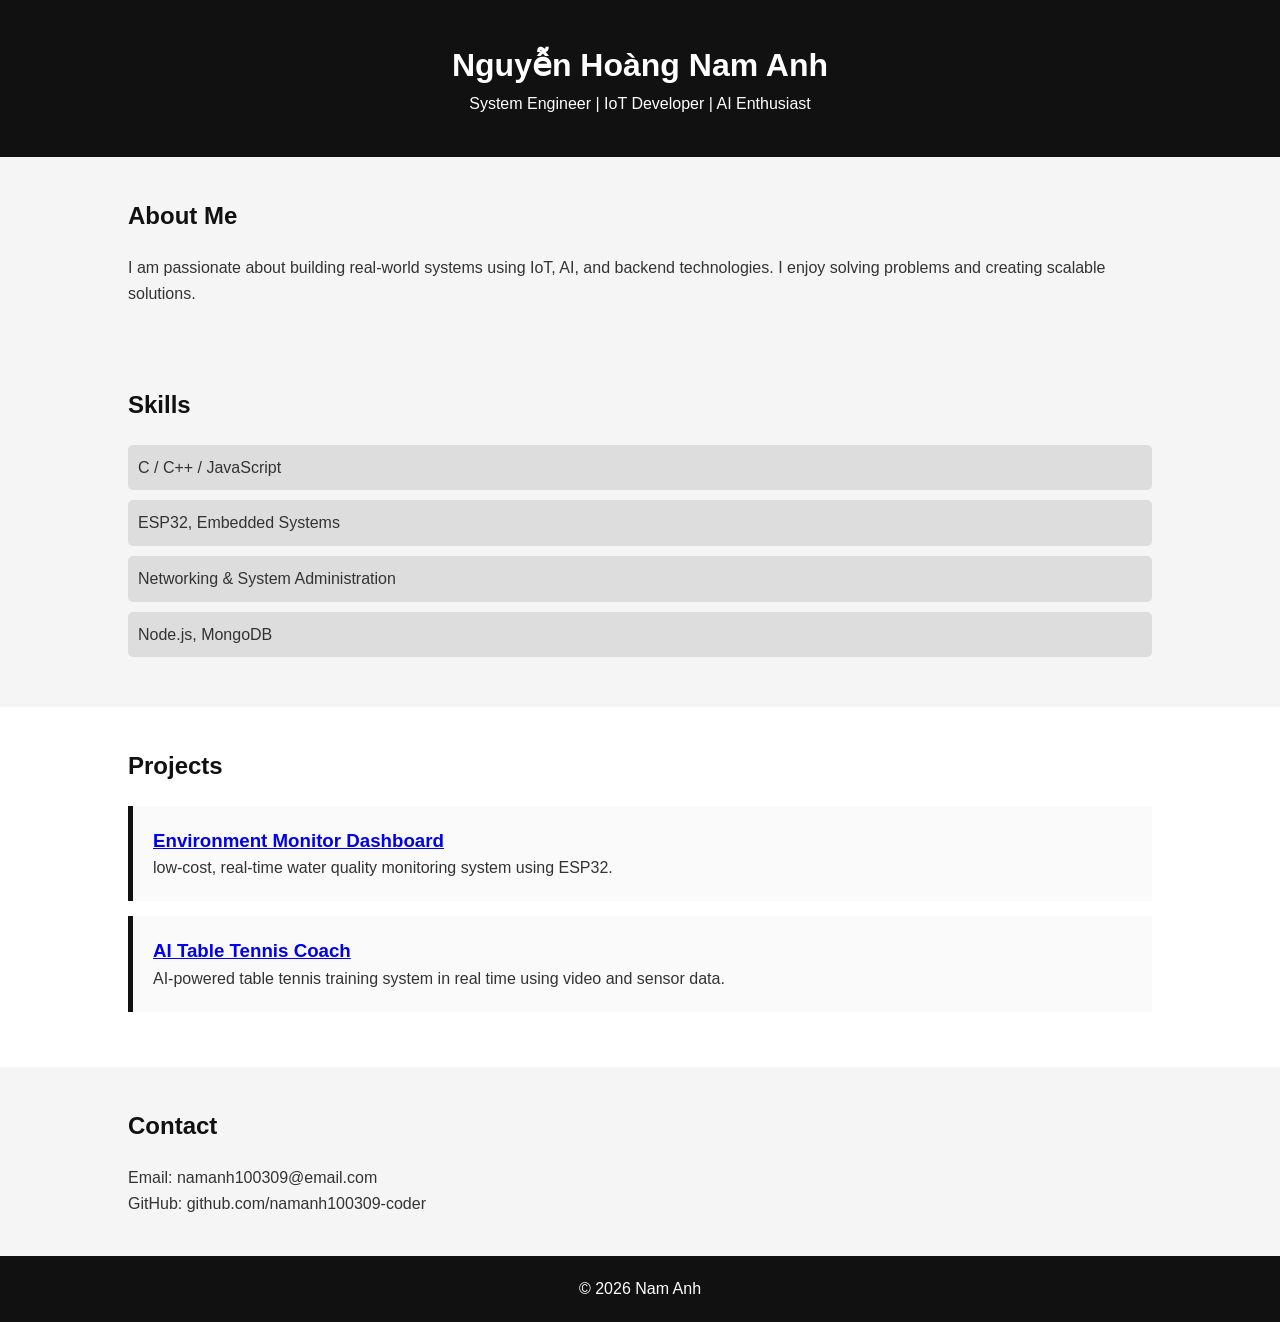
<file: index.html>
<!DOCTYPE html>
<html lang="en">
<head>
    <meta charset="UTF-8">
    <meta name="viewport" content="width=device-width, initial-scale=1.0">
    <title>Nam Anh - github</title>
    <link rel="stylesheet" href="style.css">
</head>
<body>

<header>
    <div class="container">
        <h1>Nguyễn Hoàng Nam Anh</h1>
        <p>System Engineer | IoT Developer | AI Enthusiast</p>
    </div>
</header>

<section class="about">
    <div class="container">
        <h2>About Me</h2>
        <p>
            I am passionate about building real-world systems using IoT, AI, and backend technologies.
            I enjoy solving problems and creating scalable solutions.
        </p>
    </div>
</section>

<section class="skills">
    <div class="container">
        <h2>Skills</h2>
        <ul>
            <li>C / C++ / JavaScript</li>
            <li>ESP32, Embedded Systems</li>
            <li>Networking & System Administration</li>
            <li>Node.js, MongoDB</li>
        </ul>
    </div>
</section>

<section class="projects">
    <div class="container">
        <h2>Projects</h2>

        <div class="card">
            <h3>
    <a href="project1.html">Environment Monitor Dashboard</a>
  </h3>
            <p>low-cost, real-time water quality monitoring system using ESP32.</p>
        </div>

        <div class="card">
            <h3>
                <a href="project2.html">AI Table Tennis Coach</a>
            </h3>
            <p>AI-powered table tennis training system in real time using video and sensor data.</p>
        </div>

    </div>
</section>

<section class="contact">
    <div class="container">
        <h2>Contact</h2>
        <p>Email: namanh100309@email.com</p>
        <p>GitHub: github.com/namanh100309-coder</p>
    </div>
</section>

<footer>
    <p>© 2026 Nam Anh </p>
</footer>

</body>
</html>
</file>
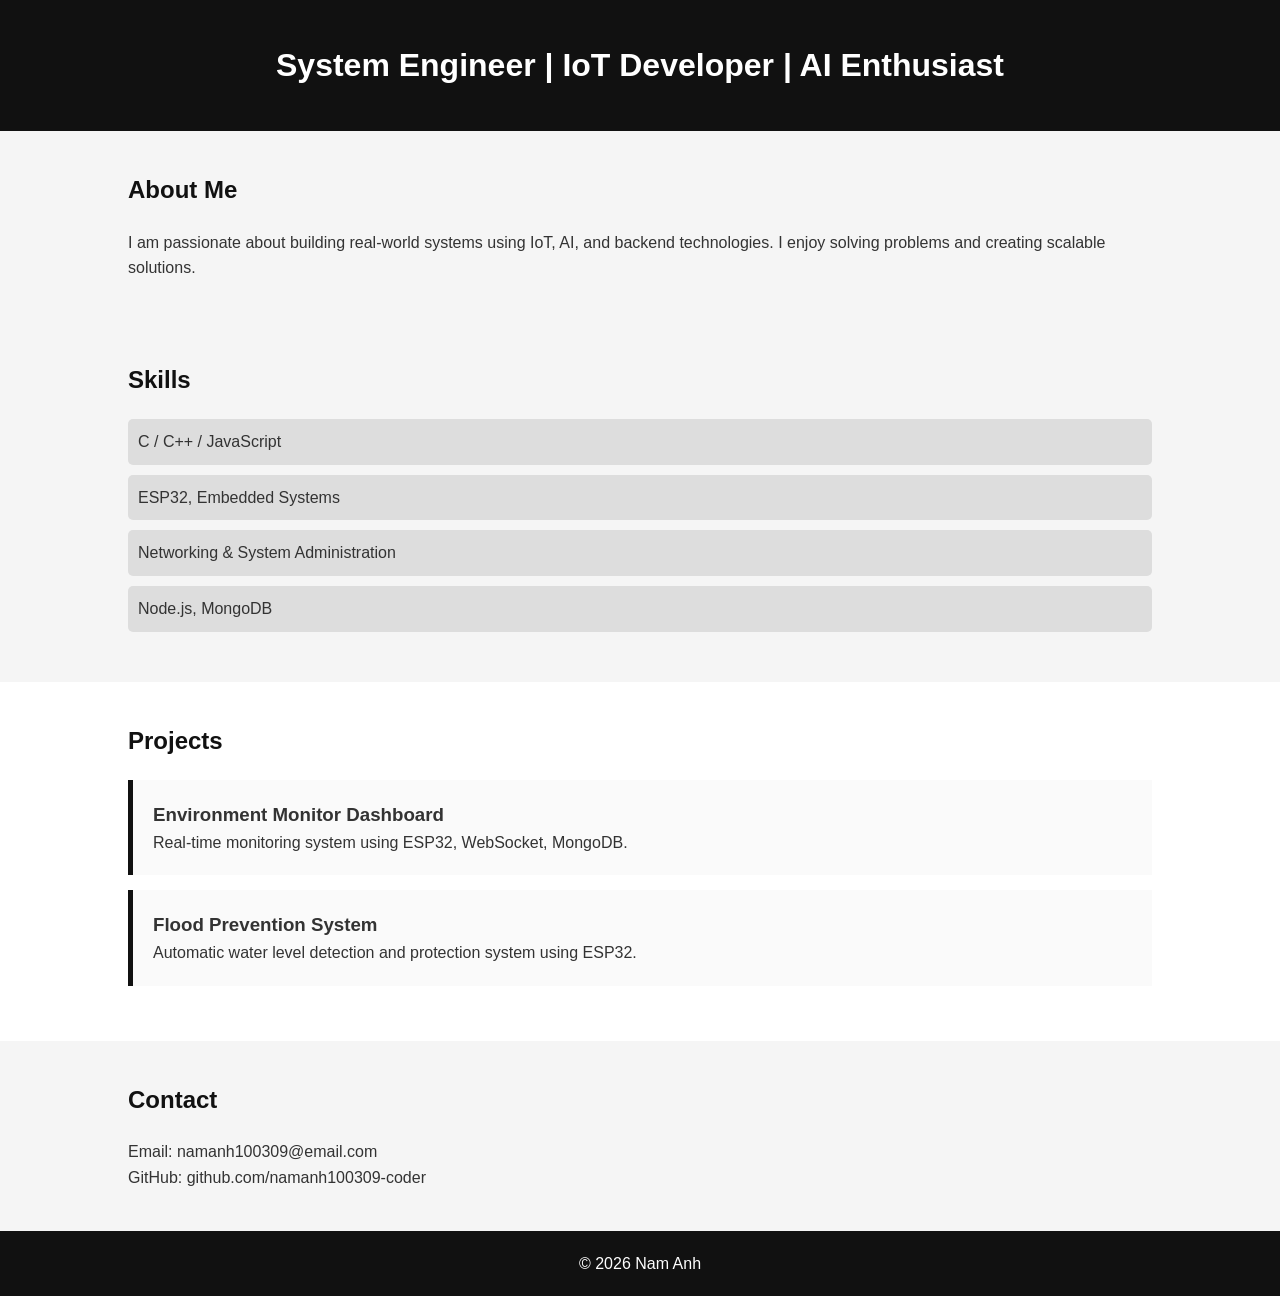
<file: index (1).html>
<!DOCTYPE html>
<html lang="en">
<head>
    <meta charset="UTF-8">
    <meta name="viewport" content="width=device-width, initial-scale=1.0">
    <title>Nam Anh - github</title>
    <link rel="stylesheet" href="style.css">
</head>
<body>

<header>
    <div class="container">
        <h1 Nguyễn Hoàng Nam Anh </h1>
        <p>System Engineer | IoT Developer | AI Enthusiast</p>
    </div>
</header>

<section class="about">
    <div class="container">
        <h2>About Me</h2>
        <p>
            I am passionate about building real-world systems using IoT, AI, and backend technologies.
            I enjoy solving problems and creating scalable solutions.
        </p>
    </div>
</section>

<section class="skills">
    <div class="container">
        <h2>Skills</h2>
        <ul>
            <li>C / C++ / JavaScript</li>
            <li>ESP32, Embedded Systems</li>
            <li>Networking & System Administration</li>
            <li>Node.js, MongoDB</li>
        </ul>
    </div>
</section>

<section class="projects">
    <div class="container">
        <h2>Projects</h2>

        <div class="card">
            <h3>Environment Monitor Dashboard</h3>
            <p>Real-time monitoring system using ESP32, WebSocket, MongoDB.</p>
        </div>

        <div class="card">
            <h3>Flood Prevention System</h3>
            <p>Automatic water level detection and protection system using ESP32.</p>
        </div>

    </div>
</section>

<section class="contact">
    <div class="container">
        <h2>Contact</h2>
        <p>Email: namanh100309@email.com</p>
        <p>GitHub: github.com/namanh100309-coder</p>
    </div>
</section>

<footer>
    <p>© 2026 Nam Anh </p>
</footer>

</body>
</html>
</file>
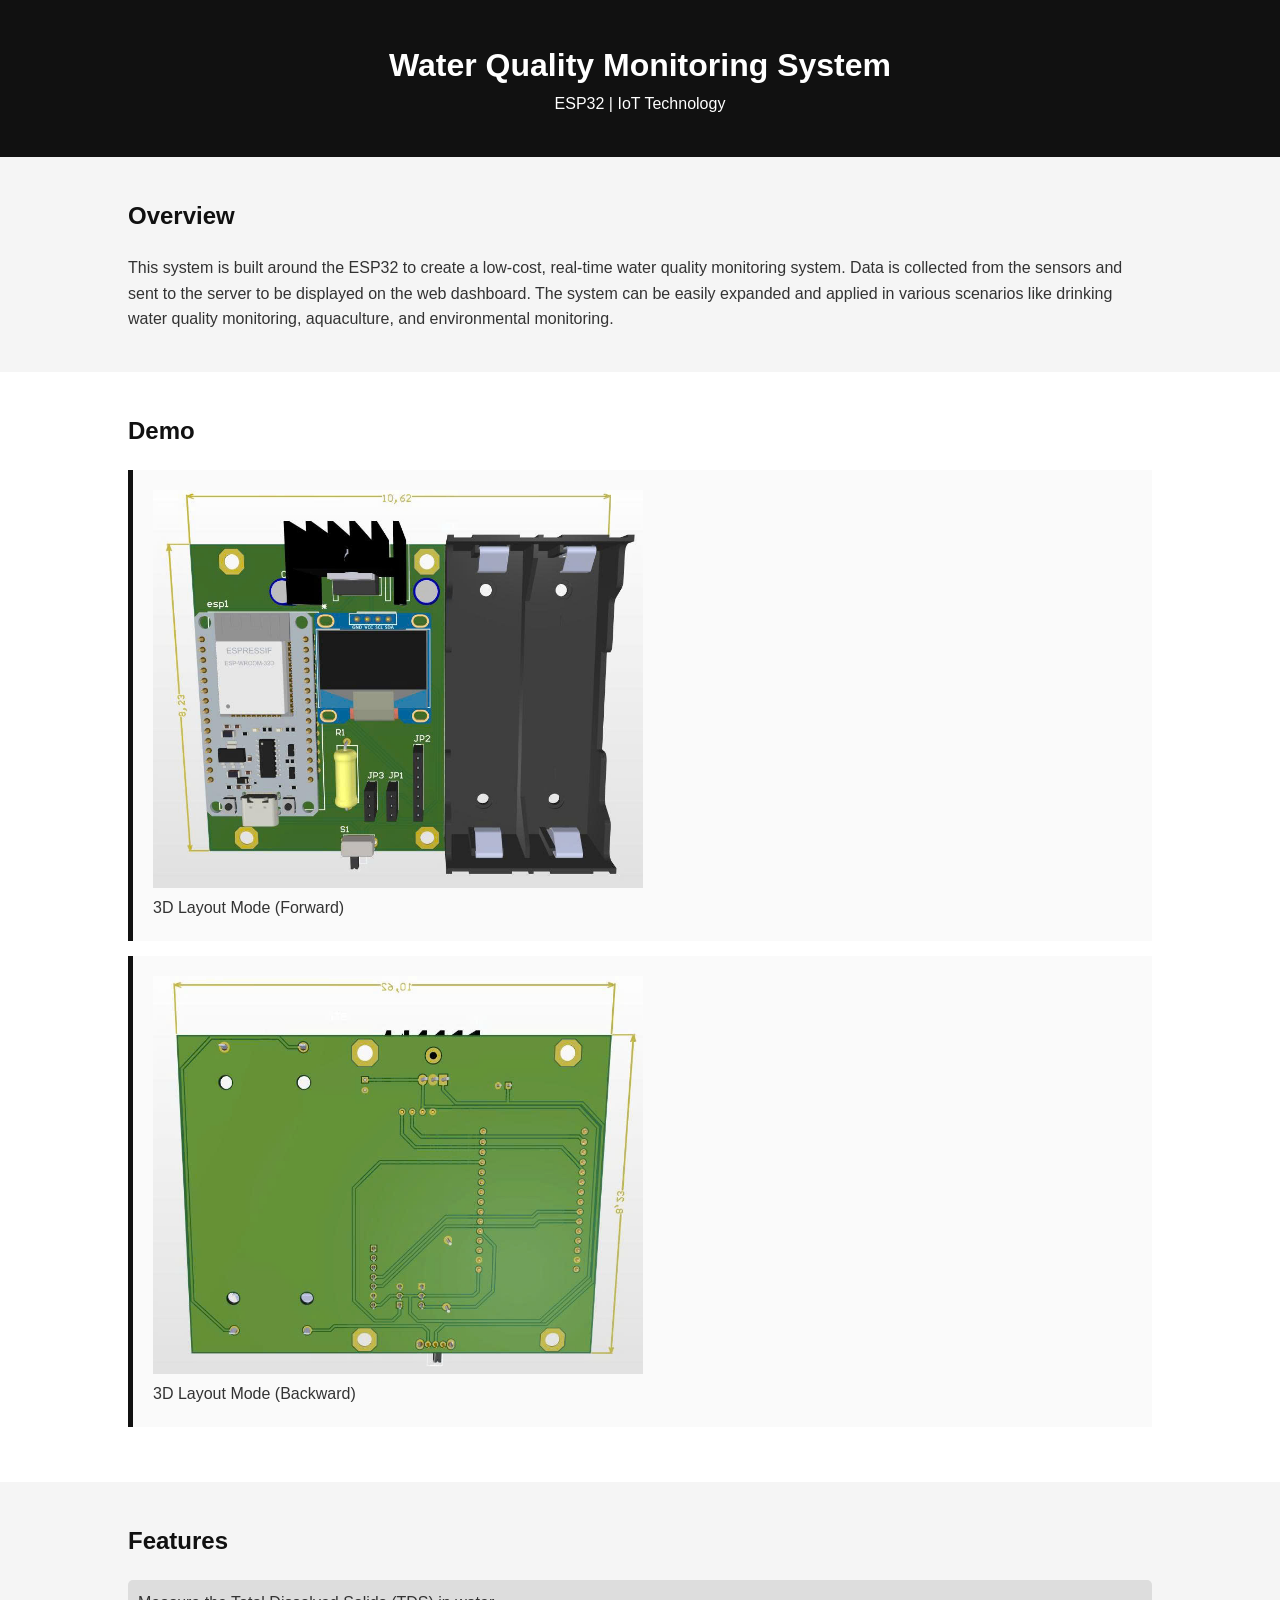
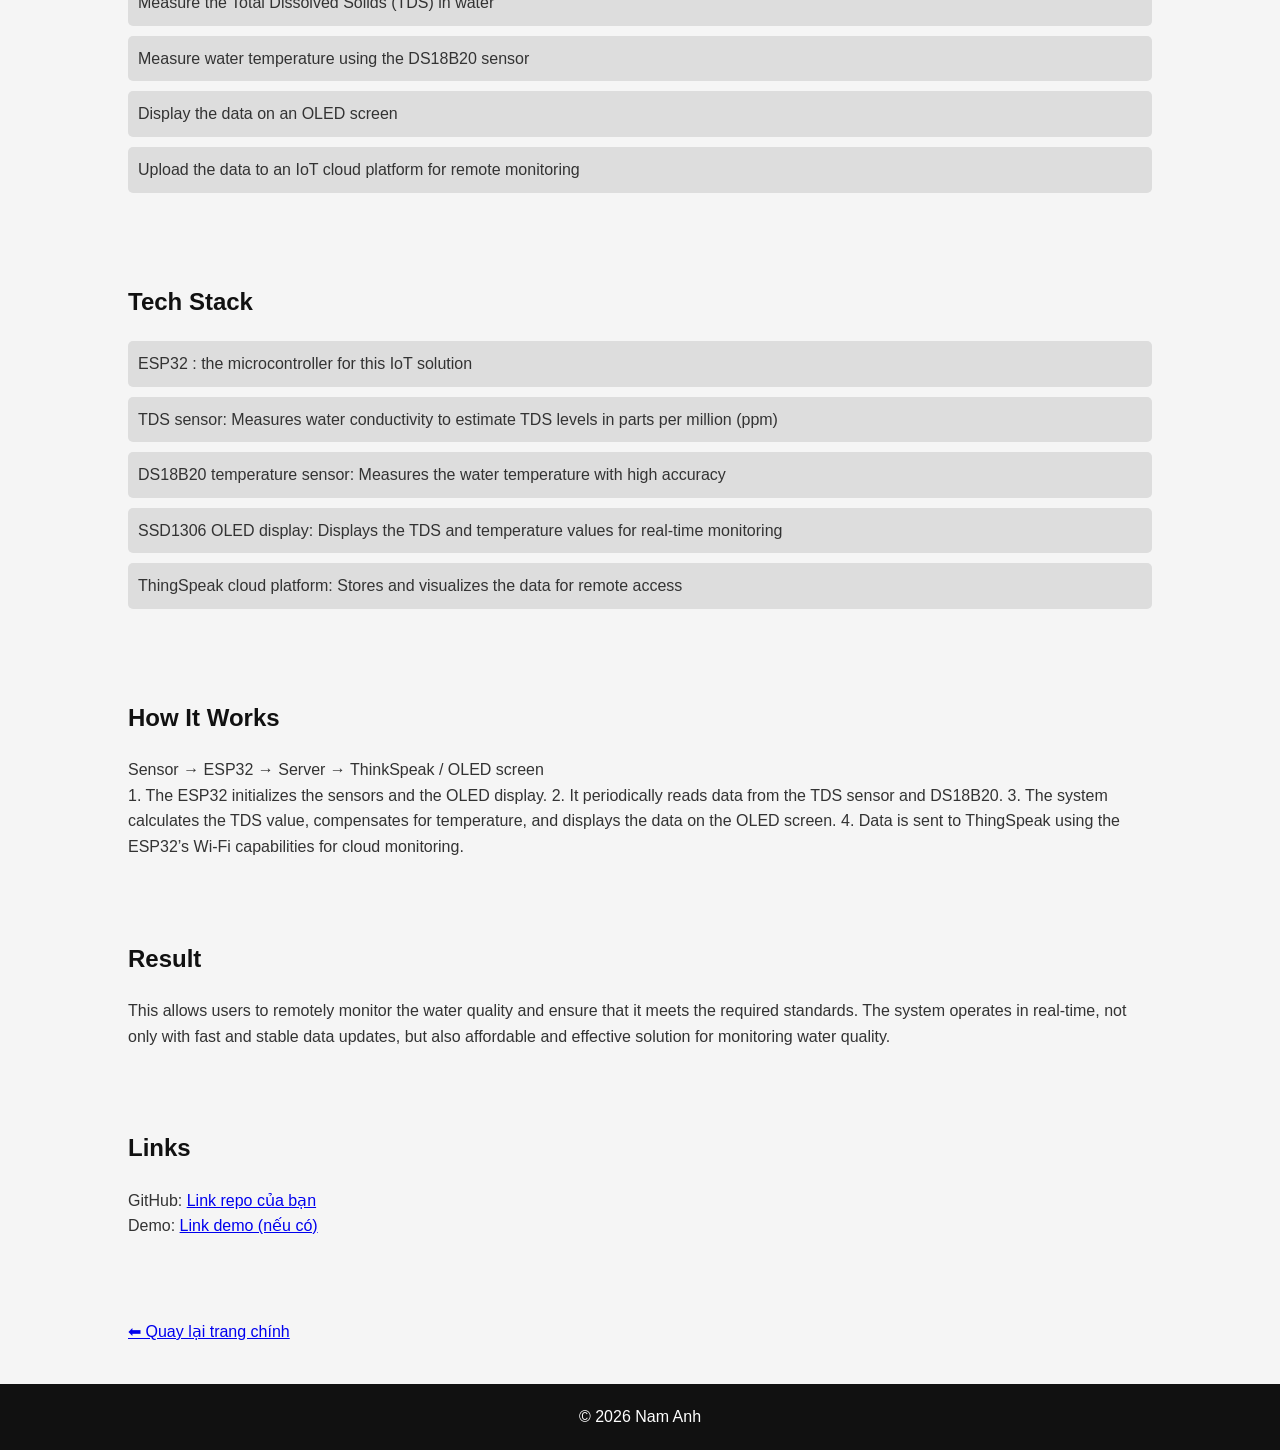
<file: project1.html>
<!DOCTYPE html>
<html lang="vi">
<head>
    <meta charset="UTF-8">
    <meta name="viewport" content="width=device-width, initial-scale=1.0">
    <title>Water Quality Monitoring System</title>
    <link rel="stylesheet" href="style.css">
</head>

<body>

<!-- HEADER (giữ giống trang chính) -->
<header>
    <div class="container">
        <h1>Water Quality Monitoring System</h1>
        <p>ESP32 | IoT Technology</p>
    </div>
</header>

<!-- OVERVIEW -->
<section class="about">
    <div class="container">
        <h2>Overview</h2>
        <p>
            This system is built around the ESP32 to create a low-cost, real-time water quality monitoring system. 
            Data is collected from the sensors and sent to the server to be displayed on the web dashboard.
            The system can be easily expanded and applied in various scenarios like drinking water quality monitoring, aquaculture, and environmental monitoring.
        </p>
    </div>
</section>

<!-- DEMO / IMAGE -->
<section class="projects">
    <div class="container">
        <h2>Demo</h2>

        <div class="card">
            <img src="Forward.png" width="50%">
            <p>3D Layout Mode (Forward) </p>
        </div>

        <div class="card">
            <img src="Backward.png" width="50%">
            <p>3D Layout Mode (Backward) </p>
        </div>
    </div>
</section>

<!-- FEATURES -->
<section class="skills">
    <div class="container">
        <h2>Features</h2>
        <ul>
            <li>Measure the Total Dissolved Solids (TDS) in water </li>
            <li>Measure water temperature using the DS18B20 sensor</li>
            <li>Display the data on an OLED screen</li>
            <li>Upload the data to an IoT cloud platform for remote monitoring</li>
        </ul>
    </div>
</section>

<!-- TECH STACK -->
<section class="skills">
    <div class="container">
        <h2>Tech Stack</h2>
        <ul>
            <li>ESP32 : the microcontroller for this IoT solution</li>
            <li>TDS sensor: Measures water conductivity to estimate TDS levels in parts per million (ppm) </li>
            <li>DS18B20 temperature sensor: Measures the water temperature with high accuracy</li>
            <li>SSD1306 OLED display: Displays the TDS and temperature values for real-time monitoring</li>
            <li>ThingSpeak cloud platform: Stores and visualizes the data for remote access</li>
        </ul>
    </div>
</section>
    
    <!-- HOW IT WORKS -->
<section class="about">
    <div class="container">
        <h2>How It Works</h2>
        <p>
            Sensor → ESP32 → Server → ThinkSpeak / OLED screen
        </p>
         <p>
            1.	The ESP32 initializes the sensors and the OLED display.
            2.	It periodically reads data from the TDS sensor and DS18B20.
            3.	The system calculates the TDS value, compensates for temperature, and displays the data on the OLED screen.
            4.	Data is sent to ThingSpeak using the ESP32’s Wi-Fi capabilities for cloud monitoring.

        </p>
    </div>
    
</section>

<!-- RESULT -->
<section class="about">
    <div class="container">
        <h2>Result</h2>
        <p>
            This allows users to remotely monitor the water quality and ensure that it meets the required standards.
            The system operates in real-time, not only with fast and stable data updates, but also affordable and effective solution for monitoring water quality.
        </p>
    </div>
</section>

<!-- LINKS -->
<section class="contact">
    <div class="container">
        <h2>Links</h2>
        <p>GitHub: <a href="#">Link repo của bạn</a></p>
        <p>Demo: <a href="#">Link demo (nếu có)</a></p>
    </div>
</section>

<!-- BACK BUTTON -->
<section class="about">
    <div class="container">
        <a href="index.html">⬅ Quay lại trang chính</a>
    </div>
</section>

<!-- FOOTER -->
<footer>
    <p>© 2026 Nam Anh</p>
</footer>

</body>
</html>
</file>
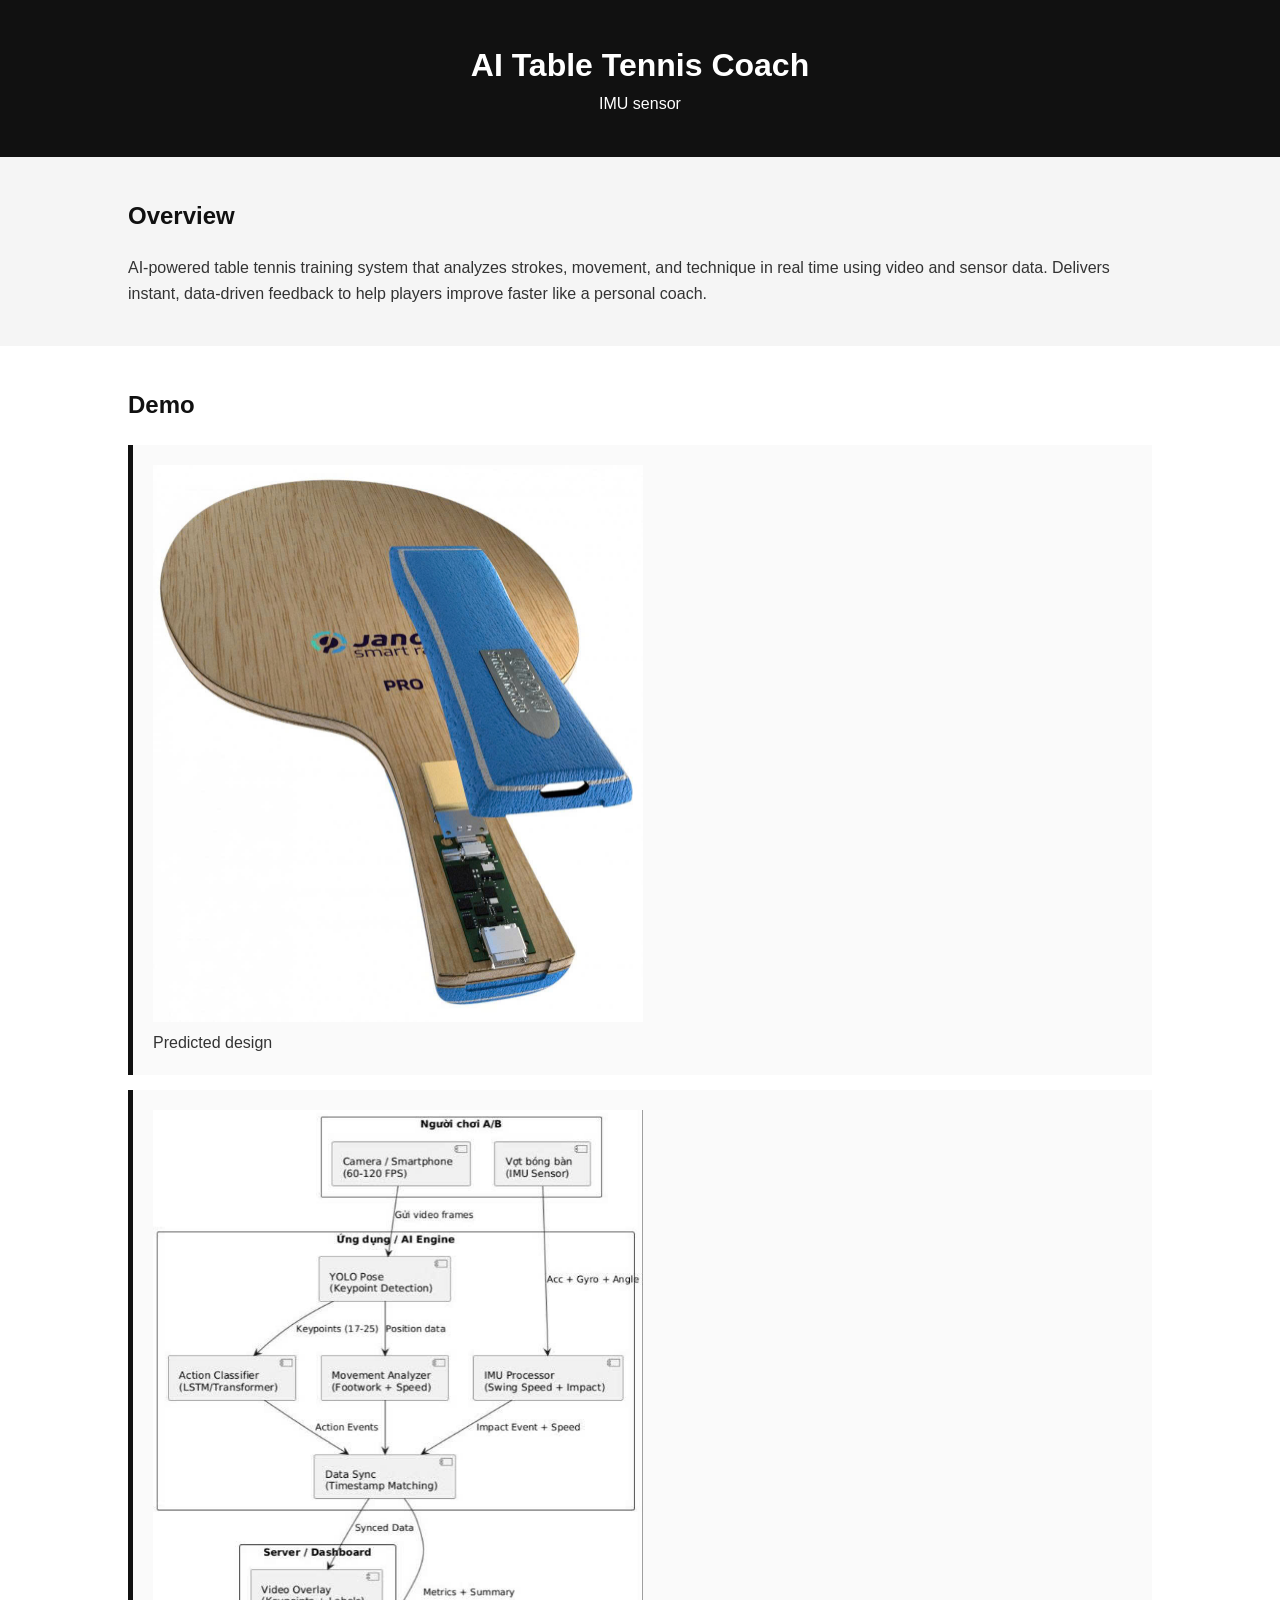
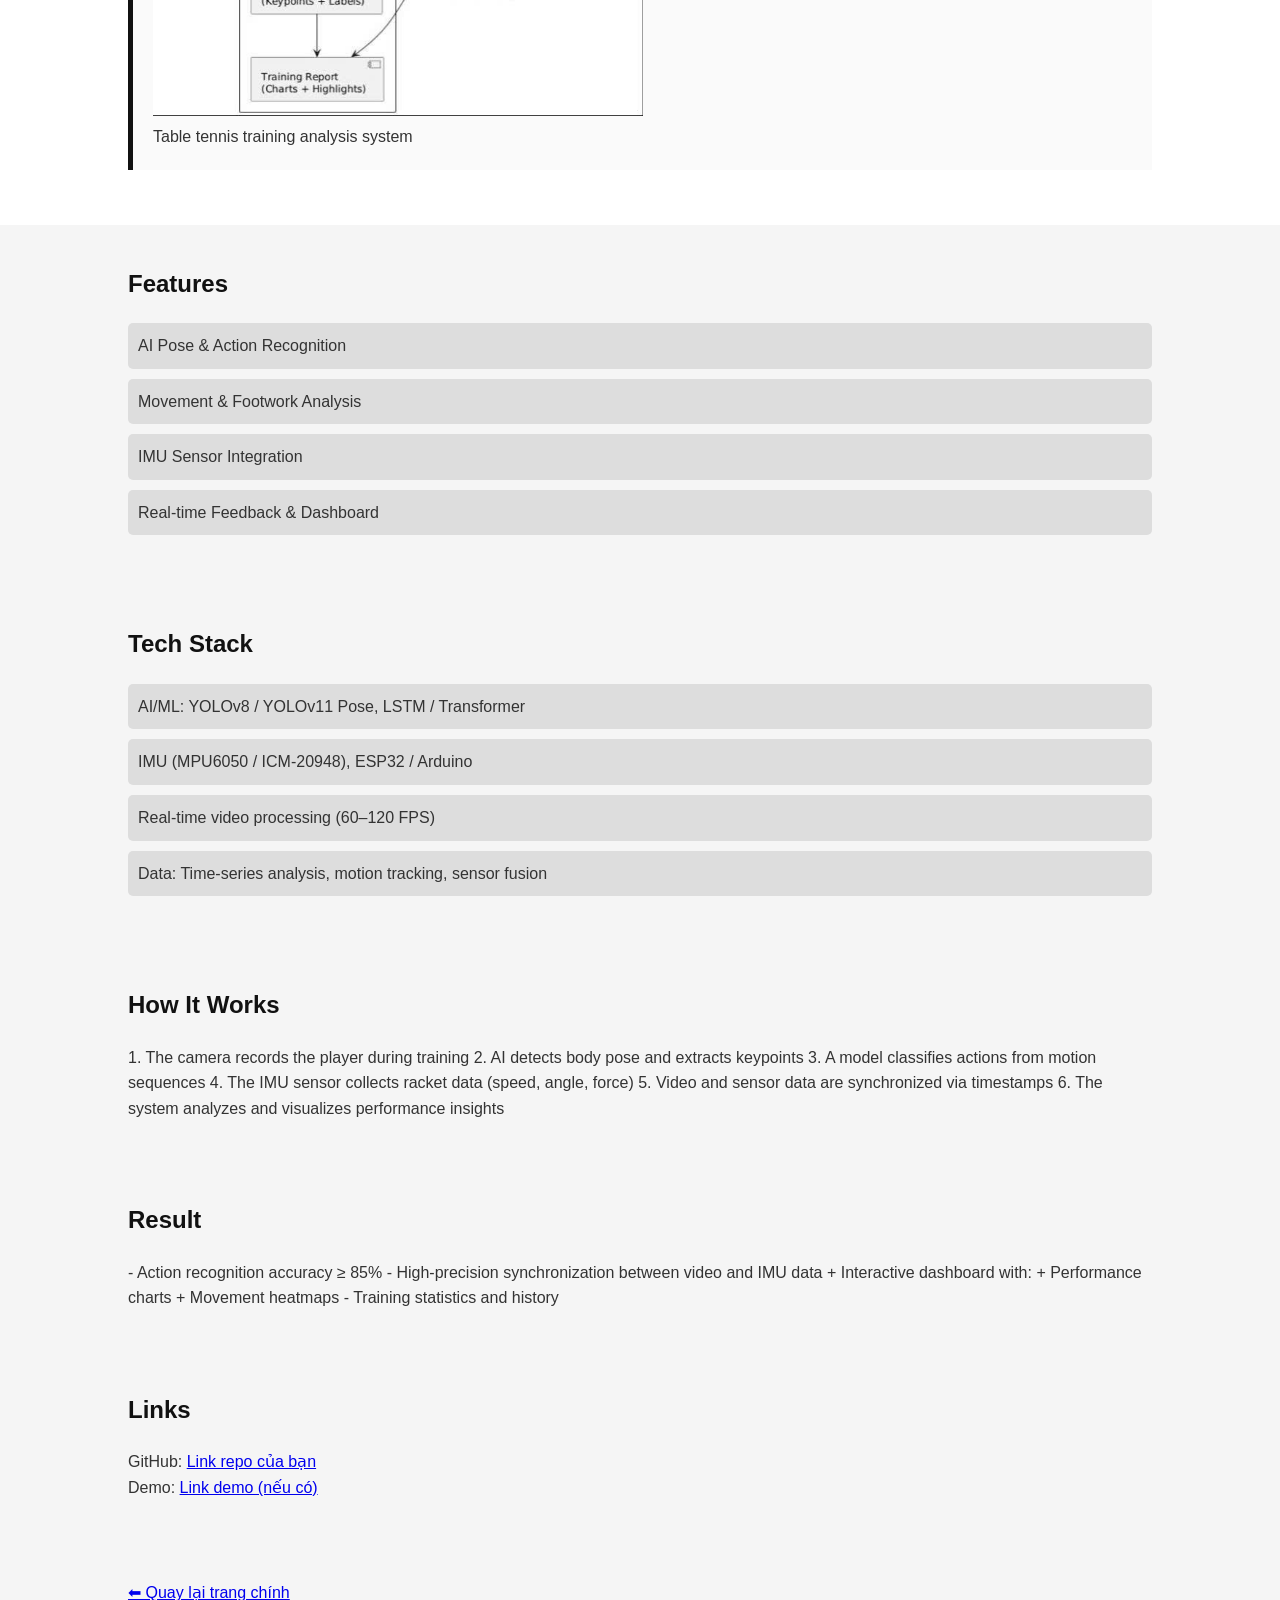
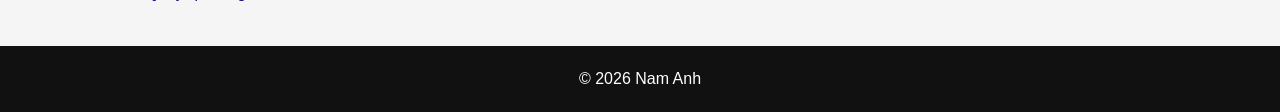
<file: project2.html>
<!DOCTYPE html>
<html lang="vi">
<head>
    <meta charset="UTF-8">
    <meta name="viewport" content="width=device-width, initial-scale=1.0">
    <title>AI Table Tennis Coach</title>
    <link rel="stylesheet" href="style.css">
</head>

<body>

<!-- HEADER (giữ giống trang chính) -->
<header>
    <div class="container">
        <h1>AI Table Tennis Coach</h1>
        <p>IMU sensor</p>
    </div>
</header>

<!-- OVERVIEW -->
<section class="about">
    <div class="container">
        <h2>Overview</h2>
        <p>
            AI-powered table tennis training system that analyzes strokes, movement, and technique in real time using video and sensor data.
          Delivers instant, data-driven feedback to help players improve faster like a personal coach.
        </p>
    </div>
</section>

<!-- DEMO / IMAGE -->
<section class="projects">
    <div class="container">
        <h2>Demo</h2>

        <div class="card">
            <img src="predicted design.png" width="50%">
            <p> Predicted design </p>
        </div>

        <div class="card">
            <img src="dra system.png" width="50%">
            <p>Table tennis training analysis system </p>
        </div>
    </div>
</section>

<!-- FEATURES -->
<section class="skills">
    <div class="container">
        <h2>Features</h2>
        <ul>
            <li>AI Pose & Action Recognition </li>
            <li>Movement & Footwork Analysis</li>
            <li>IMU Sensor Integration</li>
            <li>Real-time Feedback & Dashboard</li>
        </ul>
    </div>
</section>

<!-- TECH STACK -->
<section class="skills">
    <div class="container">
        <h2>Tech Stack</h2>
        <ul>
            <li>AI/ML: YOLOv8 / YOLOv11 Pose, LSTM / Transformer</li>
            <li>IMU (MPU6050 / ICM-20948), ESP32 / Arduino </li>
            <li>Real-time video processing (60–120 FPS)</li>
            <li>Data: Time-series analysis, motion tracking, sensor fusion</li>
           
        </ul>
    </div>
</section>
    
    <!-- HOW IT WORKS -->
<section class="about">
    <div class="container">
        <h2>How It Works</h2>
        
         <p>
            1.	The camera records the player during training
            2.	AI detects body pose and extracts keypoints
            3.	A model classifies actions from motion sequences
            4.	The IMU sensor collects racket data (speed, angle, force)
            5. Video and sensor data are synchronized via timestamps
            6. The system analyzes and visualizes performance insights

        </p>
    </div>
    
</section>

<!-- RESULT -->
<section class="about">
    <div class="container">
        <h2>Result</h2>
        <p>
           - Action recognition accuracy ≥ 85%
           - High-precision synchronization between video and IMU data
           + Interactive dashboard with:
           + Performance charts
           + Movement heatmaps
           - Training statistics and history
        </p>
    </div>
</section>

<!-- LINKS -->
<section class="contact">
    <div class="container">
        <h2>Links</h2>
        <p>GitHub: <a href="#">Link repo của bạn</a></p>
        <p>Demo: <a href="#">Link demo (nếu có)</a></p>
    </div>
</section>

<!-- BACK BUTTON -->
<section class="about">
    <div class="container">
        <a href="index.html">⬅ Quay lại trang chính</a>
    </div>
</section>

<!-- FOOTER -->
<footer>
    <p>© 2026 Nam Anh</p>
</footer>

</body>
</html>
</file>
<file: style.css>
* {
    margin: 0;
    padding: 0;
    box-sizing: border-box;
}

body {
    font-family: Arial, sans-serif;
    line-height: 1.6;
    background: #f5f5f5;
    color: #333;
}

.container {
    width: 80%;
    margin: auto;
    overflow: hidden;
}

header {
    background: #111;
    color: #fff;
    padding: 40px 0;
    text-align: center;
}

section {
    padding: 40px 0;
}

h2 {
    margin-bottom: 20px;
    color: #111;
}

.skills ul {
    list-style: none;
}

.skills li {
    background: #ddd;
    margin: 10px 0;
    padding: 10px;
    border-radius: 5px;
}

.projects {
    background: #fff;
}

.card {
    background: #fafafa;
    padding: 20px;
    margin-bottom: 15px;
    border-left: 5px solid #111;
    transition: 0.3s;
}

.card:hover {
    transform: scale(1.02);
}

footer {
    text-align: center;
    padding: 20px;
    background: #111;
    color: #fff;
}
</file>
